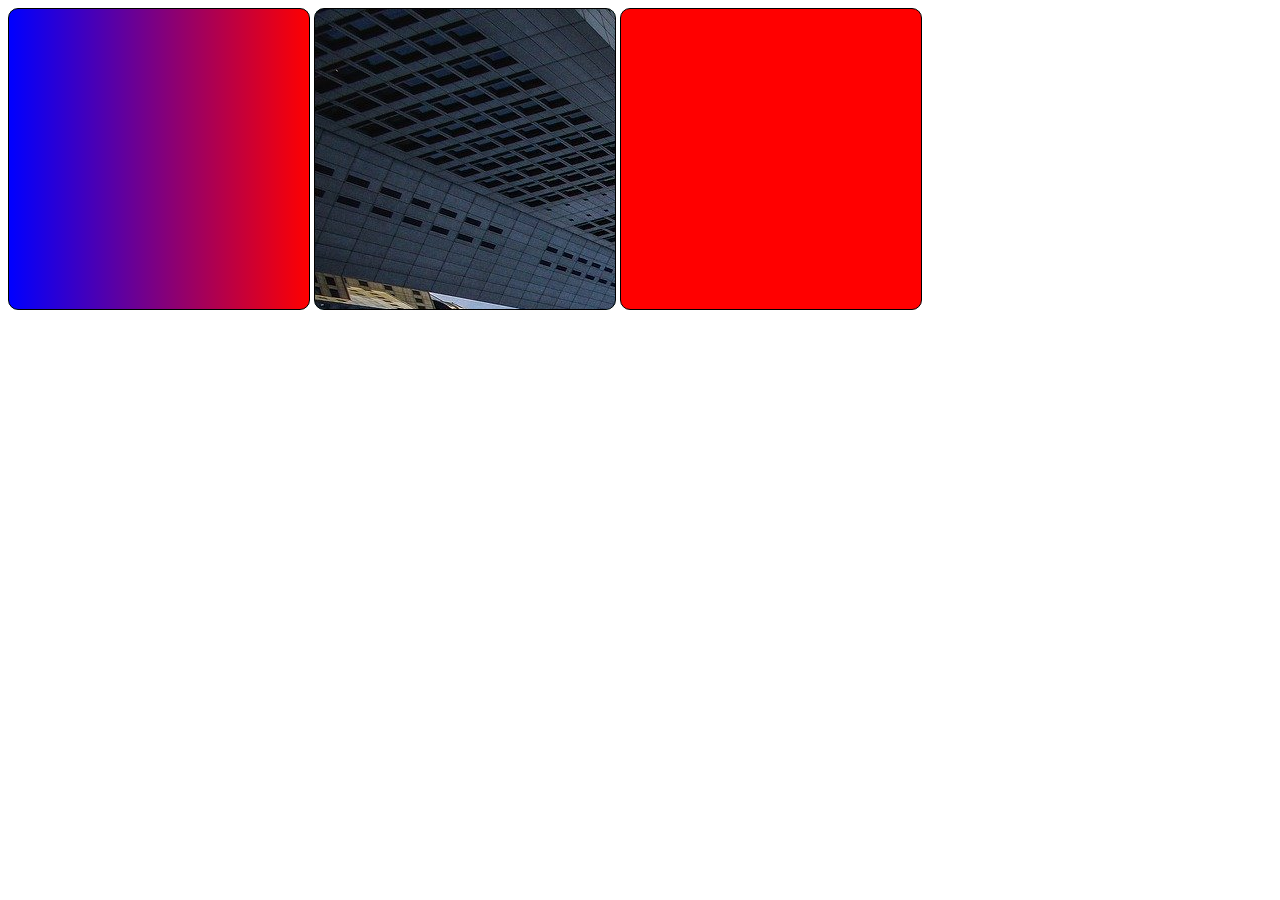
<file: fundo001.html>
<!DOCTYPE html>
<html lang="pt-br">
<head>
    <meta charset="UTF-8">
    <meta name="viewport" content="width=device-width, initial-scale=1.0">
    <title>FUNDO</title>
</head>
<style>
    div.quadrado {
        border: 1px solid black;
        width: 300px;
        height: 300px;
        display: inline-block;
        border-radius: 10px;
        background-color: aqua;
    }

    div#q1 {
        background-image: linear-gradient(to right, blue, red);
    }

    div#q2 {
        background-image: url(Backup-Images/wallpaper002.jpg);
    }

    div#q3 {
        background-color: red;
    }
</style>
<body>
    <div class="quadrado" id="q1">

    </div>

    <div class="quadrado" id="q2">

    </div>

    <div class="quadrado" id="q3">

    </div>
    
</body>
</html>
</file>
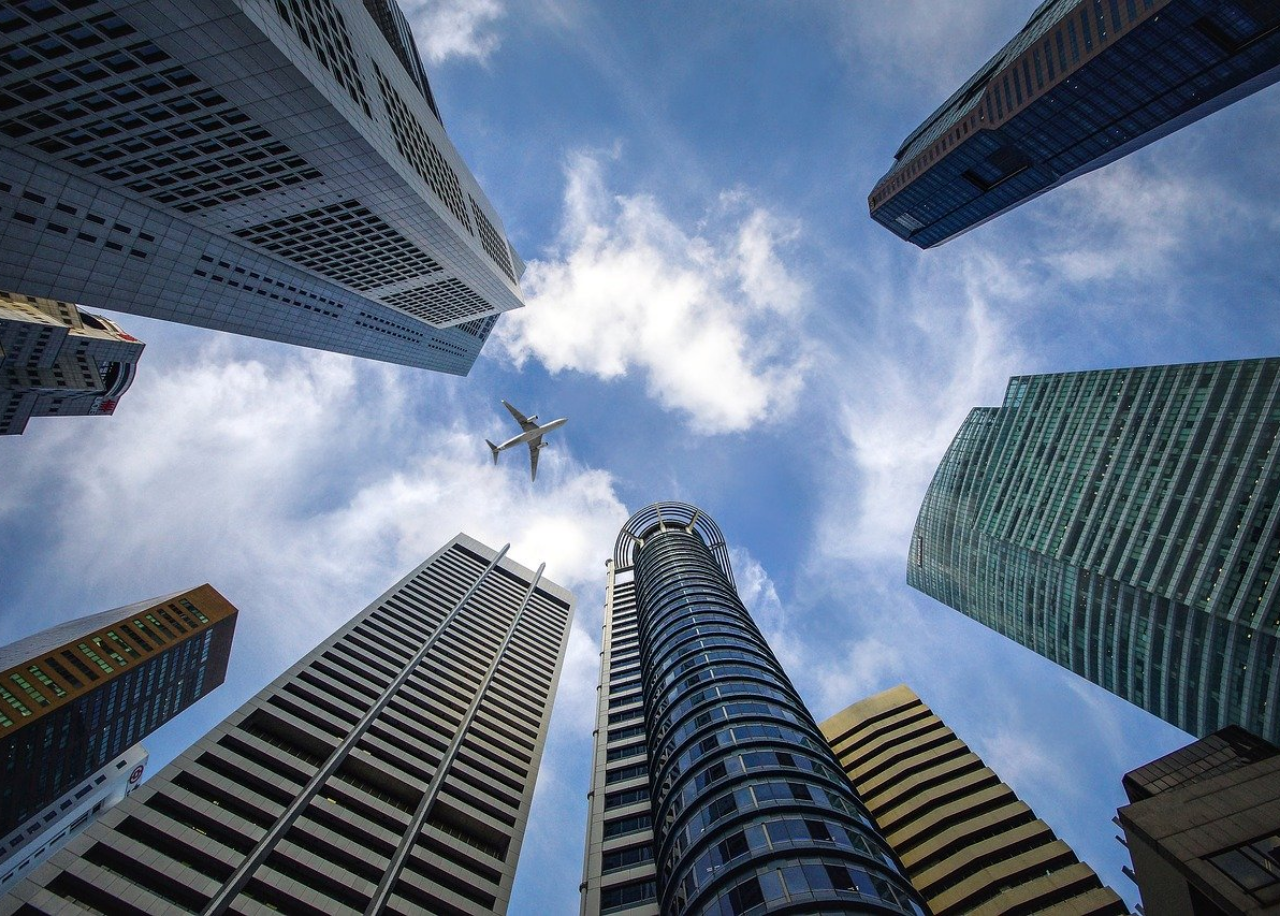
<file: fundo002.html>
<!DOCTYPE html>
<html lang="pt-br">
<head>
    <meta charset="UTF-8">
    <meta name="viewport" content="width=device-width, initial-scale=1.0">
    <title>Imagens</title>
</head>
<style>
    body {
        height: 100vh;
        background-image: url(Backup-Images/wallpaper002.jpg);
        background-repeat: no-repeat;
        background-position: center center;
        background-size: cover;
    }
</style>
<body>
    
</body>
</html>
</file>
